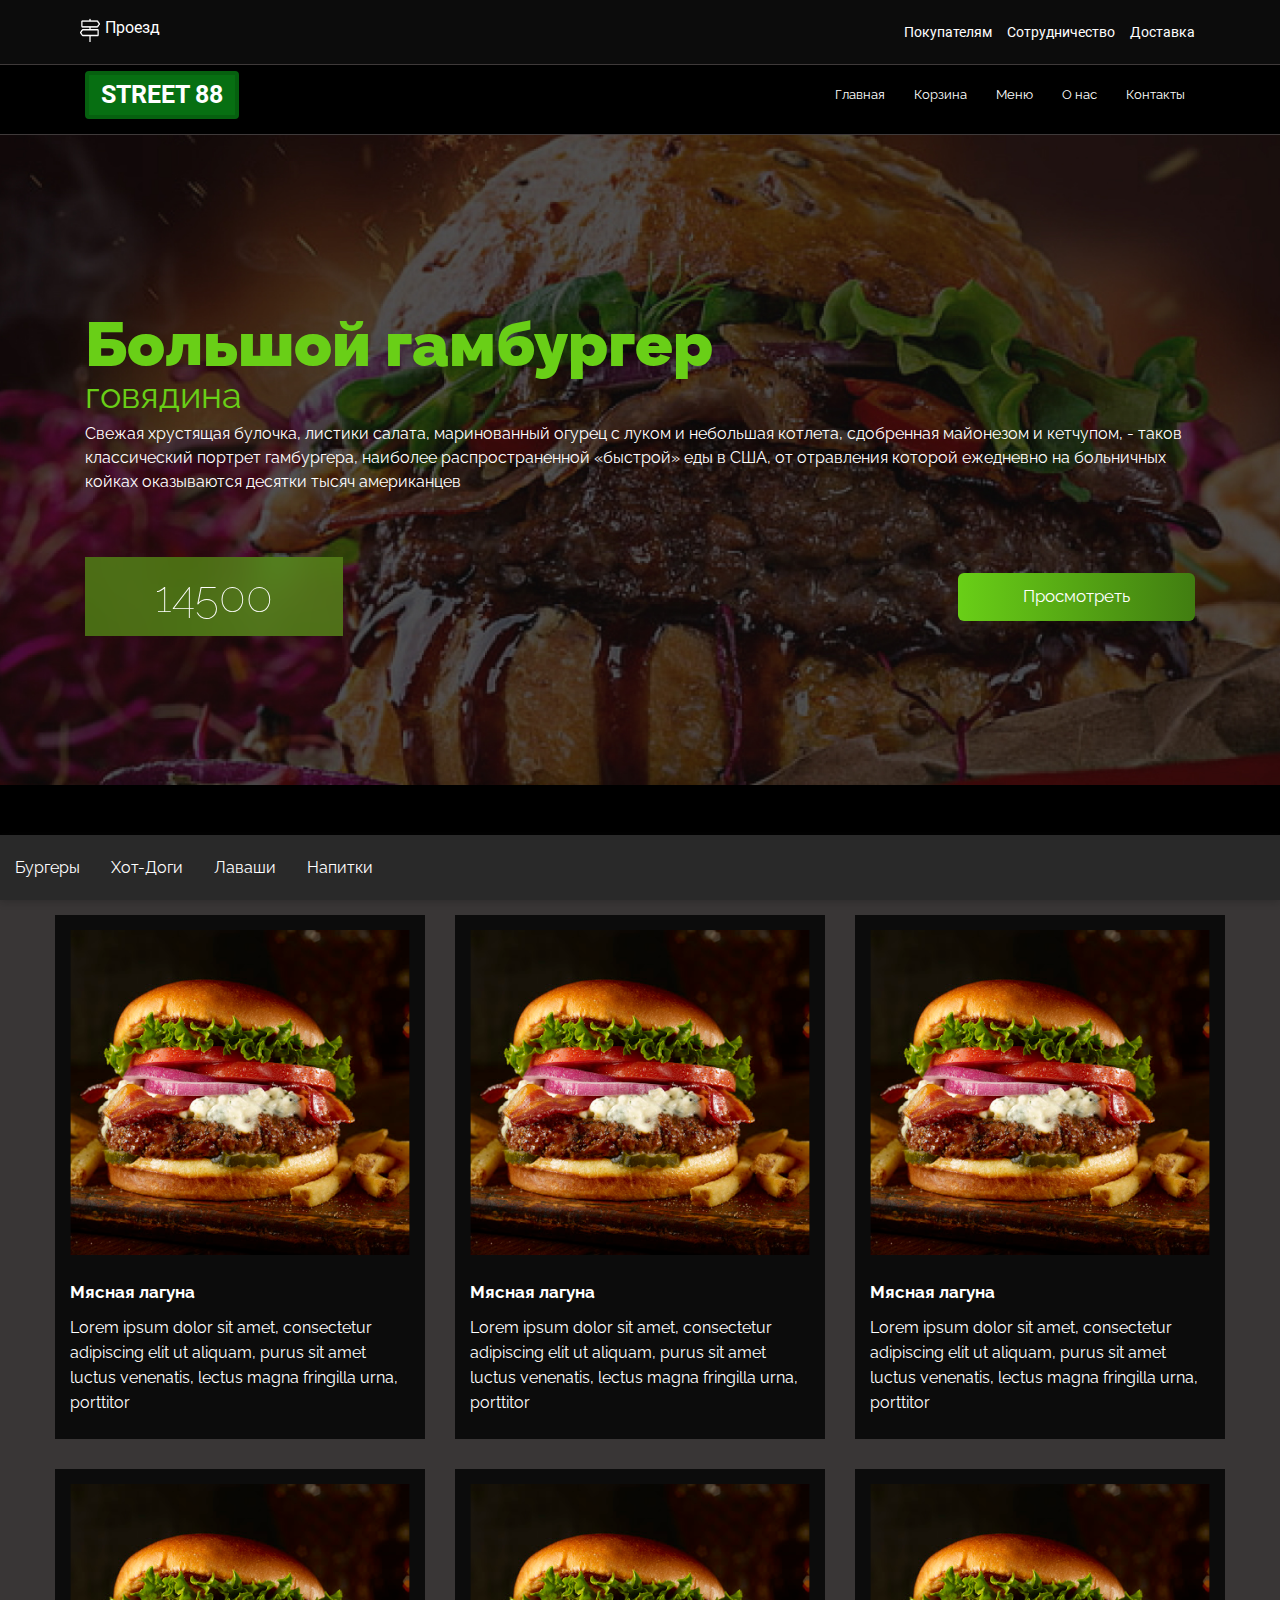
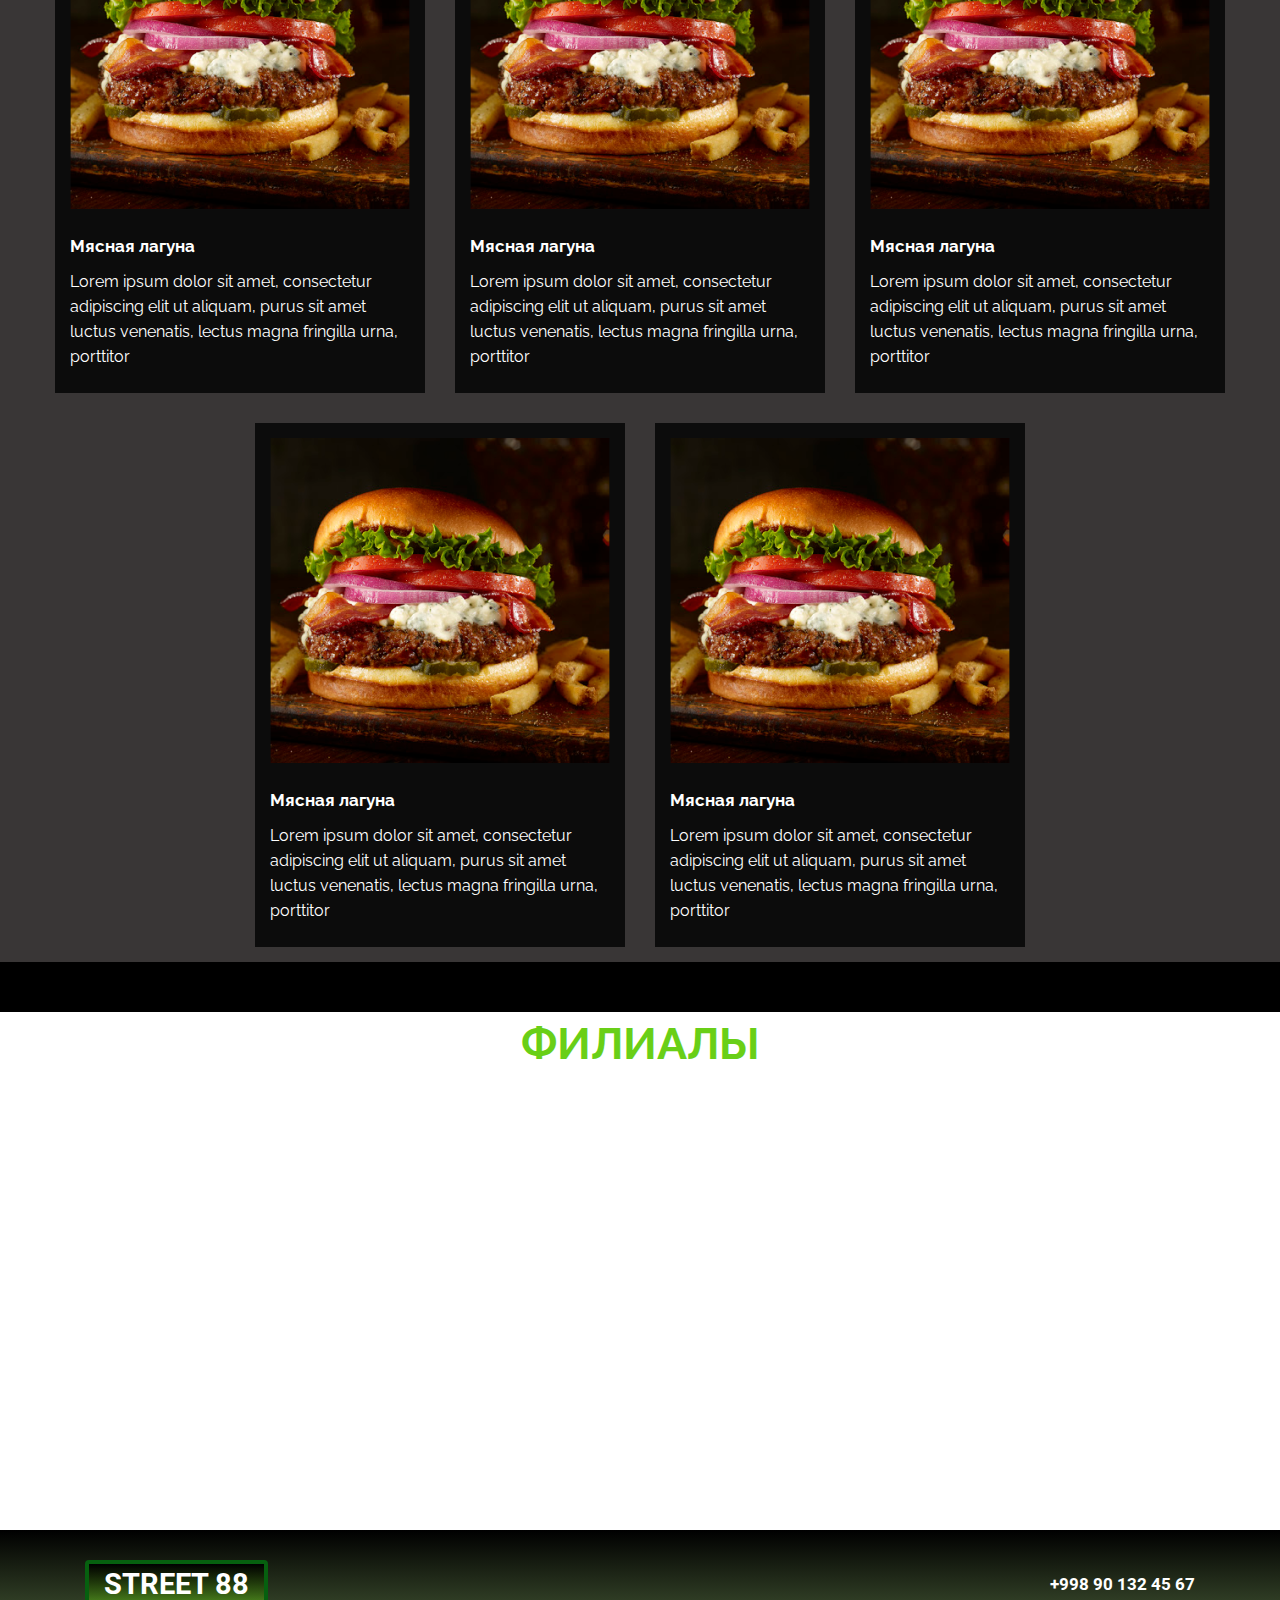
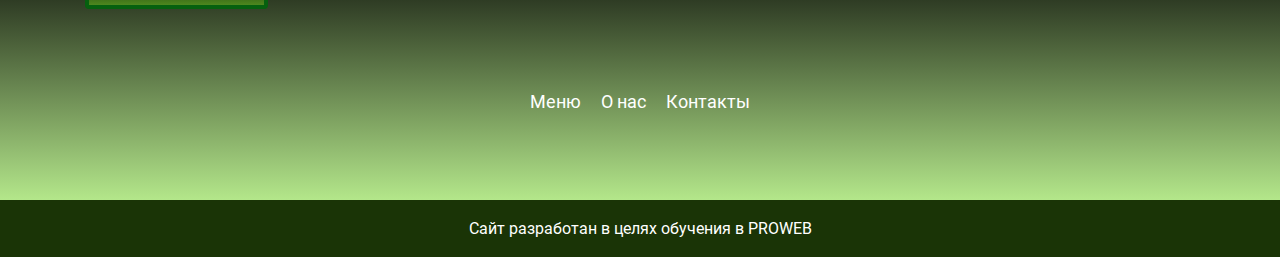
<file: index.html>
<!DOCTYPE html>
<html lang="en">
<head>
    <meta charset="UTF-8">
    <meta http-equiv="X-UA-Compatible" content="IE=edge">
    <meta name="viewport" content="width=device-width, initial-scale=1.0">
    <title>street88</title>
    <link rel="stylesheet" href="css/all.min.css">
    <link rel="stylesheet" href="css/style.css">
    <link rel="stylesheet" href="css/media.css">
 
</head>
<body>
    <header>
        <div class="header__top">
            <div class="container">
                <div class="nav">
                    <a href="#" class="header__logo">
                        <img src="img/header__logo.png" alt="">
                        <span>Проезд</span>
                    </a>
                    <ul class="nav__list">
                        <li class="nav__item"><a href="#" class="nav__link">Покупателям</a></li>
                        <li class="nav__item"><a href="#" class="nav__link">Сотрудничество</a></li>
                        <li class="nav__item"><a href="#" class="nav__link">Доставка</a></li>
                    </ul>

                </div>
            </div>
        </div>

        <div class="header__middle">
            <div class="container">
                <nav class="nav2">
                    <a href="#" class="header_middle-img">
                        STREET 88
                    </a>
                    

                    <div class="menu">
                        <div class="menu__item"></div>
                    </div>

                    <input class="menu__checked" type="checkbox">
                    <ul class="nav__list2">
                        <li class="nav__item1"><a href="about.html" class="nav__link1">Главная</a></li>
                        <li class="nav__item1"><a href="#" class="nav__link1">Корзина</a></li>
                        <li class="nav__item1"><a href="#" class="nav__link1">Меню</a></li>
                        <li class="nav__item1"><a href="#" class="nav__link1">О нас</a></li>
                        <li class="nav__item1"><a href="#" class="nav__link1">Контакты</a></li> 
                    </ul>
                </nav>
            </div>
        </div>

        <div class="header__botom">
           
                <div class="container">
                    <div class="header__bottom-content">
                    <h1 class="header__title">Большой гамбургер</h1>
                    <h2 class="header__title2">говядина</h2>
                    <p class="header__text">Свежая хрустящая булочка, листики салата, маринованный огурец с луком и небольшая котлета, сдобренная майонезом и кетчупом, - таков классический портрет гамбургера, наиболее распространенной «быстрой» еды в США, от отравления которой ежедневно на больничных койках оказываются десятки тысяч американцев</p>
                    <div class="header__btns">
                    <a href="#" class="default__btn">14500</a>
                    <a href="#" class="default__btn2">Просмотреть</a>
                </div>
                </div>               
            </div>
        </div>
    </header>
    <main>
        <section class="sect">
                <div class="bargain">
                    <div class="bargain__top">
                        <div class="container2">
                        <nav class="nav3">
                            <ul class="nav__list3">
                                <li class="nav__item"><a href="#" class="nav__link3">Бургеры</a></li>
                                <li class="nav__item"><a href="#" class="nav__link3">Хот-Доги</a></li>
                                <li class="nav__item"><a href="#" class="nav__link3">Лаваши</a></li>
                                <li class="nav__item"><a href="#" class="nav__link3">Напитки</a></li>
                            </ul>
                        </nav>
                    </div>
                    </div>
                    <div class="bargain__bottom">
                        <div class="container2">
                            <div class="gaburger">
                                <div class="gaburger1">
                                    <div class="gamburger__help">
                                        <div class="gamburger__pomosh">
                                            <i class="far fa-cart-plus"></i>
                                        </div>
                                    </div>
                                    <div class="gaburger__inner">
                                        
                                        <h1 class="gaburger__title">Мясная лагуна</h1>
                                        <p class="gaburger__text">Lorem ipsum dolor sit amet, consectetur adipiscing elit ut aliquam, purus sit amet luctus venenatis, lectus magna fringilla urna, porttitor</p>
                                    </div>
                                </div>
                                <div class="gaburger1">
                                    <div class="gamburger__help">
                                        <div class="gamburger__pomosh">
                                            <i class="far fa-cart-plus"></i>
                                        </div>
                                    </div>
                                    <div class="gaburger__inner">
                                        
                                        <h1 class="gaburger__title">Мясная лагуна</h1>
                                        <p class="gaburger__text">Lorem ipsum dolor sit amet, consectetur adipiscing elit ut aliquam, purus sit amet luctus venenatis, lectus magna fringilla urna, porttitor</p>
                                    </div>
                                </div>
                                <div class="gaburger1">
                                    <div class="gamburger__help">
                                        <div class="gamburger__pomosh">
                                            <i class="far fa-cart-plus"></i>
                                        </div>
                                    </div>
                                    <div class="gaburger__inner">
                                        
                                        <h1 class="gaburger__title">Мясная лагуна</h1>
                                        <p class="gaburger__text">Lorem ipsum dolor sit amet, consectetur adipiscing elit ut aliquam, purus sit amet luctus venenatis, lectus magna fringilla urna, porttitor</p>
                                    </div>
                                </div>
                                <div class="gaburger1">
                                    <div class="gamburger__help">
                                        <div class="gamburger__pomosh">
                                            <i class="far fa-cart-plus"></i>
                                        </div>
                                    </div>
                                    <div class="gaburger__inner">
                                        
                                        <h1 class="gaburger__title">Мясная лагуна</h1>
                                        <p class="gaburger__text">Lorem ipsum dolor sit amet, consectetur adipiscing elit ut aliquam, purus sit amet luctus venenatis, lectus magna fringilla urna, porttitor</p>
                                    </div>
                                </div>
                                <div class="gaburger1">
                                    <div class="gamburger__help">
                                        <div class="gamburger__pomosh">
                                            <i class="far fa-cart-plus"></i>
                                        </div>
                                    </div>
                                    <div class="gaburger__inner">
                                        
                                        <h1 class="gaburger__title">Мясная лагуна</h1>
                                        <p class="gaburger__text">Lorem ipsum dolor sit amet, consectetur adipiscing elit ut aliquam, purus sit amet luctus venenatis, lectus magna fringilla urna, porttitor</p>
                                    </div>
                                </div> 
                                 <div class="gaburger1">
                                    <div class="gamburger__help">
                                        <div class="gamburger__pomosh">
                                            <i class="far fa-cart-plus"></i>
                                        </div>
                                    </div>
                                    <div class="gaburger__inner">
                                        
                                        <h1 class="gaburger__title">Мясная лагуна</h1>
                                        <p class="gaburger__text">Lorem ipsum dolor sit amet, consectetur adipiscing elit ut aliquam, purus sit amet luctus venenatis, lectus magna fringilla urna, porttitor</p>
                                    </div>
                                </div>
                                <div class="gaburger1">
                                    <div class="gamburger__help">
                                        <div class="gamburger__pomosh">
                                            <i class="far fa-cart-plus"></i>
                                        </div>
                                    </div>
                                    <div class="gaburger__inner">
                                        
                                        <h1 class="gaburger__title">Мясная лагуна</h1>
                                        <p class="gaburger__text">Lorem ipsum dolor sit amet, consectetur adipiscing elit ut aliquam, purus sit amet luctus venenatis, lectus magna fringilla urna, porttitor</p>
                                    </div>
                                </div>
                                <div class="gaburger1">
                                    <div class="gamburger__help">
                                        <div class="gamburger__pomosh">
                                            <i class="far fa-cart-plus"></i>
                                        </div>
                                    </div>
                                    <div class="gaburger__inner">
                                        
                                        <h1 class="gaburger__title">Мясная лагуна</h1>
                                        <p class="gaburger__text">Lorem ipsum dolor sit amet, consectetur adipiscing elit ut aliquam, purus sit amet luctus venenatis, lectus magna fringilla urna, porttitor</p>
                                    </div>
                                </div>
     
                            </div>
                        </div>
                    </div>
                </div>
        </section>
        <section class="sect2">
            <div class="almost">
                <div class="almost__top">
                    <h1 class="almost__title">
                        ФИЛИАЛЫ
                    </h1>
                </div>
                    <div class="almost__bottom">
                        <iframe src="https://www.google.com/maps/embed?pb=!1m18!1m12!1m3!1d2996.707992207885!2d69.28840151538392!3d41.31521567927082!2m3!1f0!2f0!3f0!3m2!1i1024!2i768!4f13.1!3m3!1m2!1s0x38aef4d376395311%3A0x2f977e6f6b98ad7!2sStreet77!5e0!3m2!1sru!2s!4v1637939246331!5m2!1sru!2s" width="100%" height="450" style="border:0;" allowfullscreen="" loading="lazy"></iframe>
                    </div>
                
            </div>
        </section>
    </main>
       <footer class="footer">
            <div class="aloud__inner">
                <div class="container">
                <div class="aloud__top">
               <a href="#" class="aloud_middle-img2">STREET 88</a>
               <a href="#" class="telefon">+998 90 132 45 67 </a>
            </div>
            <div class="aloud__middle">
                <nav class="nav4">
                    <ul class="nav__list4">
                        <li class="nav__item4"><a href="#" class="nav__link5">Меню</a></li>
                        <li class="nav__item4"><a href="#" class="nav__link5">О нас</a></li>
                        <li class="nav__item4"><a href="#" class="nav__link5">Контакты</a></li>
                    </ul>
                </nav>
            </div>
        </div>
        </div>
            <div class="aloud__bottom">
                <div class="container">
                <p class="aloud__bottom-text">Сайт разработан в целях обучения в PROWEB</p>
            </div>
            </div>
          
        
    </footer>
</body>
</html>
</file>
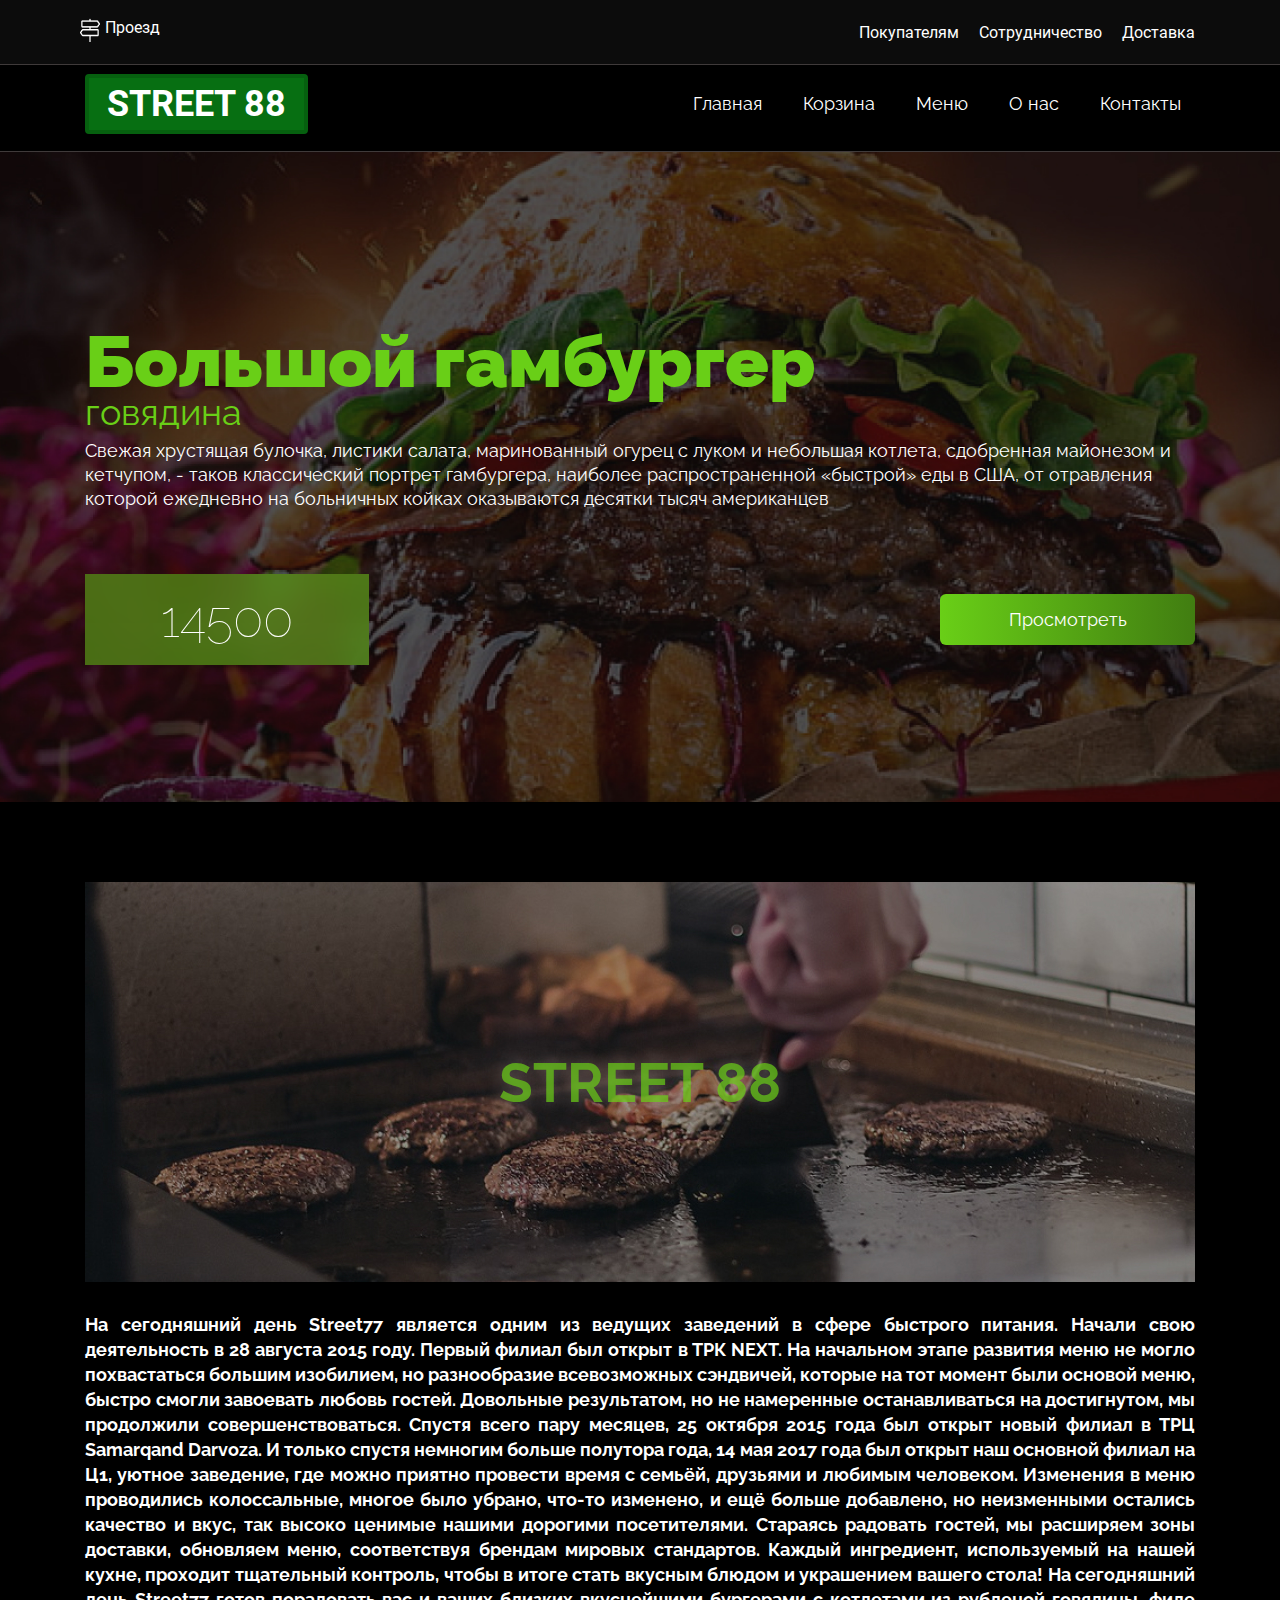
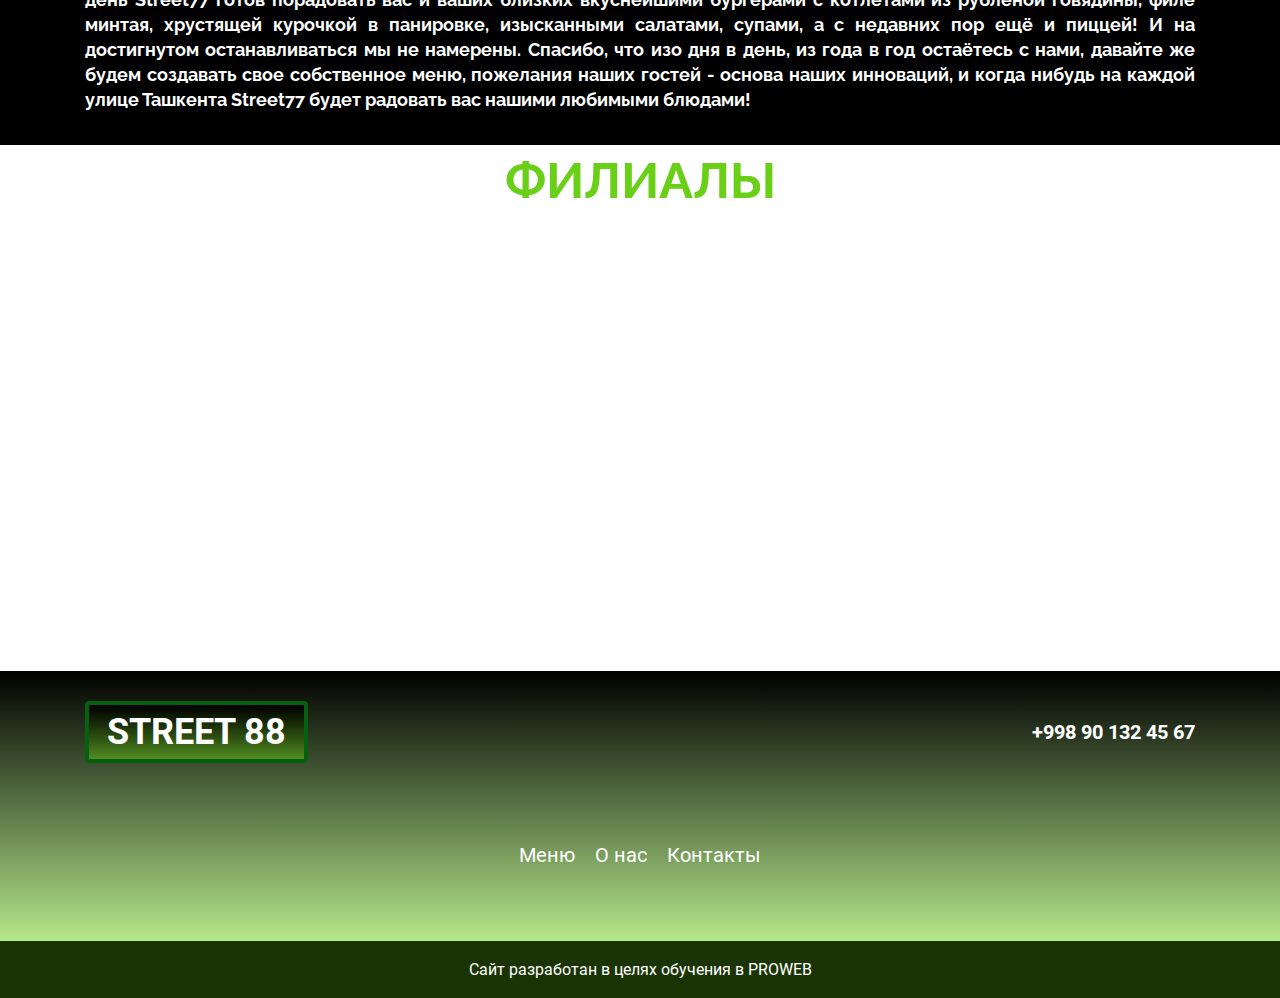
<file: about.html>
<!DOCTYPE html>
<html lang="en">
<head>
    <meta charset="UTF-8">
    <meta http-equiv="X-UA-Compatible" content="IE=edge">
    <meta name="viewport" content="width=device-width, initial-scale=1.0">
    <title>Document</title>
    <link rel="stylesheet" href="css/style.css">
    <link rel="stylesheet" href="css/all.min.css">
</head>
<body>
    <header>
        <div class="header__top">
            <div class="container">
                <div class="nav">
                    <a href="#" class="header__logo">
                        <img src="img/header__logo.png" alt="">
                        <span>Проезд</span>
                    </a>
                    <ul class="nav__list">
                        <li class="nav__item"><a href="#" class="nav__link">Покупателям</a></li>
                        <li class="nav__item"><a href="#" class="nav__link">Сотрудничество</a></li>
                        <li class="nav__item"><a href="#" class="nav__link">Доставка</a></li>
                    </ul>

                </div>
            </div>
        </div>

        <div class="header__middle">
            <div class="container">
                <nav class="nav2">
                    <a href="#" class="header_middle-img">
                        STREET 88
                    </a>
                    <ul class="nav__list2">
                        <li class="nav__item1"><a href="#" class="nav__link1">Главная</a></li>
                        <li class="nav__item1"><a href="#" class="nav__link1">Корзина</a></li>
                        <li class="nav__item1"><a href="#" class="nav__link1">Меню</a></li>
                        <li class="nav__item1"><a href="index.html" class="nav__link1">О нас</a></li>
                        <li class="nav__item1"><a href="#" class="nav__link1">Контакты</a></li> 
                    </ul>
                </nav>
            </div>
        </div>

        <div class="header__botom">
           
                <div class="container">
                    <div class="header__bottom-content">
                    <h1 class="header__title">Большой гамбургер</h1>
                    <h2 class="header__title2">говядина</h2>
                    <p class="header__text">Свежая хрустящая булочка, листики салата, маринованный огурец с луком и небольшая котлета, сдобренная майонезом и кетчупом, - таков классический портрет гамбургера, наиболее распространенной «быстрой» еды в США, от отравления которой ежедневно на больничных койках оказываются десятки тысяч американцев</p>
                    <div class="header__btns">
                    <a href="#" class="default__btn">14500</a>
                    <a href="#" class="default__btn2">Просмотреть</a>
                </div>
                </div>               
            </div>
        </div>
    </header>
    <main>
        <section class="sect10">
            <div class="container">
                <div class="addition">
                    <div class="addition__top">
                        <h2 class="addition__title">STREET 88</h2>
                    </div>
                    <div class="addition__bottom">
                        <p class="addidion__text">На сегодняшний день Street77 является одним из ведущих заведений в сфере быстрого питания. Начали свою деятельность в 28 августа 2015 году. Первый филиал был открыт в ТРК NEXT. На начальном этапе развития  меню не могло похвастаться большим изобилием, но  разнообразие всевозможных сэндвичей, которые на тот момент были основой меню, быстро смогли завоевать любовь гостей. Довольные результатом, но не намеренные останавливаться на достигнутом, мы продолжили совершенствоваться. Спустя всего пару месяцев, 25 октября 2015 года был открыт новый филиал в ТРЦ Samarqand Darvoza. И только спустя немногим больше полутора года, 14 мая 2017 года был открыт наш основной филиал на Ц1, уютное заведение, где можно приятно провести время с семьёй, друзьями и любимым человеком. Изменения в меню проводились колоссальные, многое было убрано, что-то изменено, и ещё больше добавлено, но неизменными остались качество и вкус, так высоко ценимые нашими дорогими посетителями. Стараясь радовать гостей, мы расширяем зоны доставки, обновляем меню, соответствуя брендам мировых стандартов. Каждый ингредиент, используемый на нашей кухне, проходит тщательный контроль, чтобы в итоге стать вкусным блюдом и украшением вашего стола! На сегодняшний день Street77 готов порадовать вас и ваших близких вкуснейшими бургерами с котлетами из рубленой говядины, филе минтая, хрустящей курочкой в панировке, изысканными салатами, супами, а с недавних пор ещё и пиццей! И на достигнутом останавливаться мы не намерены. Спасибо, что изо дня в день, из года в год остаётесь с нами, давайте же будем создавать свое собственное меню, пожелания наших гостей - основа наших инноваций, и когда нибудь на каждой улице Ташкента Street77 будет радовать вас нашими любимыми блюдами!</p>
                    </div>
                </div>
            </div>
        </section>
        <section class="sect2">
            <div class="almost">
                <div class="almost__top">
                    <h1 class="almost__title">
                        ФИЛИАЛЫ
                    </h1>
                </div>
                    <div class="almost__bottom">
                        <iframe src="https://www.google.com/maps/embed?pb=!1m18!1m12!1m3!1d2996.707992207885!2d69.28840151538392!3d41.31521567927082!2m3!1f0!2f0!3f0!3m2!1i1024!2i768!4f13.1!3m3!1m2!1s0x38aef4d376395311%3A0x2f977e6f6b98ad7!2sStreet77!5e0!3m2!1sru!2s!4v1637939246331!5m2!1sru!2s" width="100%" height="450" style="border:0;" allowfullscreen="" loading="lazy"></iframe>
                    </div>
                
            </div>
        </section>
    </main>
    <footer class="footer">
        <div class="aloud__inner">
            <div class="container">
            <div class="aloud__top">
           <a href="#" class="aloud_middle-img2">STREET 88</a>
           <a href="#" class="telefon">+998 90 132 45 67 </a>
        </div>
        <div class="aloud__middle">
            <nav class="nav4">
                <ul class="nav__list4">
                    <li class="nav__item4"><a href="#" class="nav__link5">Меню</a></li>
                    <li class="nav__item4"><a href="#" class="nav__link5">О нас</a></li>
                    <li class="nav__item4"><a href="#" class="nav__link5">Контакты</a></li>
                </ul>
            </nav>
        </div>
    </div>
    </div>
        <div class="aloud__bottom">
            <div class="container">
            <p class="aloud__bottom-text">Сайт разработан в целях обучения в PROWEB</p>
        </div>
        </div>
      
    
</footer>
</body>
</html>
</file>
<file: css/style.css>
@import url(font.css);

:root {
    --RR: "Roboto-Regular", sans-serif;
    --RB: "Roboto-Bold", sans-serif;
    --RTH: "Raleway-Thin", sans-serif;
    --RAR: "Raleway-Regular", sans-serif;
    --RAB: "Raleway-Bold", sans-serif;
    --RABL: "Raleway-Black", sans-serif;
}

* {
    padding: 0;
    margin: 0;
    box-sizing: border-box;
}

a {
    text-decoration: none;
}

ul,
ol {
    list-style: none;
}

.container {
    max-width: 1140px;
    width: 100%;
    margin: 0 auto;
    padding: 0 15px;
}

.container2 {
    max-width: 1580px;
    width: 100%;
    margin: 0 auto;
    padding: 0 15px;
}

.header__top {
    background: #0C0C0C;
}

.nav {
    display: flex;
    justify-content: space-between;
    align-items: center;
    padding: 18px 0;
}

.header__logo>img {
    position: relative;
    right: 5px;
}

.header__logo>span {
    font-family: var(--RR);
    font-size: 16px;
    line-height: 19px;
    color: #FFFFFF;
    position: absolute;

}

.nav__list {
    display: flex;
    gap: 20px;
}

.nav__link {
    font-family: var(--RR);
    font-size: 16px;
    line-height: 19px;
    text-align: right;
    color: #FFFFFF;
}

.header__middle {
    background: #000;
    border: 1px rgba(125, 115, 115, 0.5) solid;
    border-right: transparent;
    border-left: transparent;
}

.nav2 {
    display: flex;
    justify-content: space-between;
    align-items: center;
    padding: 6px 0 15px 0;
}

.header_middle-img {
    font-family: var(--RB);
    font-size: 36px;
    line-height: 30px;
    text-align: center;
    color: #FFFFFF;
    background: rgba(10, 148, 24, 0.75);
    border: 4px solid #06600F;
    box-sizing: border-box;
    border-radius: 4px;
    padding: 11px 18px;
}
.menu{
    width: 30px;
    height: 30px;
    position: absolute;
    right: 10px;
    display: none;
    align-items: center;
}
.menu__item{
    display: block;
    width: 100%;
    height: 2px;
    background-color: #FFFFFF;
}
.menu__item::before, .menu__item::after{
    content: '';
    position: absolute;
    width: 100%;
    height: 2px;
    background-color: #FFFFFF;
}
.menu__item::before{
    top: 6px;
}
.menu__item::after{
    bottom: 6px;
}
.menu__checked{
    width: 30px;
    height: 30px;
    position: absolute;
    right: 10px;
    opacity: 0;
}
.menu__checked:checked + .nav__list2{
    transform: translateX(0);
}
.nav__list2 {
    display: flex;
    gap: 13px;
    position: relative;
}

.nav__link1 {
    font-family: var(--RAR);
    font-size: 18px;
    line-height: 21px;
    color: #FFFFFF;
    display: inline-block;
    padding: 22px 14px;
    transition: .3s;
}

.nav__link1:hover {
    background: rgba(105, 207, 23, 0.75);
}

.header__botom {
    background: url(../img/backround.img.jpg) no-repeat center/cover;
    height: 700px;
    border-bottom: 50px #000 solid;
}

.header__bottom-content {
    padding-top: 167px;
}

.header__title {
    font-family: var(--RABL);
    font-size: 72px;
    line-height: 85px;
    color: #69CF17;
}

.header__title2 {
    font-family: var(--RAR);
    font-weight: 400;
    font-size: 36px;
    line-height: 17px;
    color: #69CF17;
}

.header__text {
    font-family: var(--RAR);
    font-size: 18px;
    line-height: 24px;
    color: #FFFFFF;
    margin: 18px 0 63px 0;
}

.header__btns {
    display: flex;
    justify-content: space-between;
    align-items: center;
}

.default__btn {
    font-family: var(--RTH);
    font-size: 50px;
    line-height: 25px;
    color: #FFFFFF;
    padding: 33px 76px;
    background: rgba(105, 207, 23, 0.5);
    backdrop-filter: blur(18px);
}

.default__btn2 {
    font-family: var(--RAR);
    font-size: 18px;
    line-height: 21px;
    color: #FFFFFF;
    width: 255px;
    height: 51px;
    left: 1100px;
    top: 568px;
    display: flex;

    align-items: center;
    justify-content: center;
    background: linear-gradient(90deg, #69CF17 0%, #417D11 100%);
    border-radius: 6px;
}

.bargain__top {
    background: #292929;
    box-shadow: 0px 1px 8px rgba(17, 17, 17, 0.3);
    margin-bottom: 15px;
}

.nav__list3 {
    display: flex;
    align-items: center;
    gap: 31px;
    height: 65px;
}

.nav__link3 {
    font-family: var(--RAR);
    font-size: 18px;
    line-height: 24px;
    color: #FFFFFF;
    transition: .3s;
    padding-bottom: 19px;
}

.nav__link3:hover {
    border-bottom: #FFFFFF 2px solid;

}

.bargain {
    background: #393636;
    padding-bottom: 15px;
    border-bottom: 50px #000 solid;

}

.gaburger1 {
    max-width: 370px;
    background-color: #0C0C0C;
    display: flex;
    flex-direction: column;
    gap: 30px;
    padding: 15px;
    width: 370px;
    height: 524px;
}

.gaburger {
    display: flex;
    flex-wrap: wrap;
    justify-content: center;
    gap: 30px;
}

.gaburger__title {
    font-family: var(--RAB);
    font-size: 19px;
    line-height: 15px;
    color: #FFFFFF;
    margin-bottom: 15px;
}

.gaburger__text {
    font-family: var(--RAR);
    font-size: 19px;
    line-height: 25px;
    color: #FFFFFF;
}

.gamburger__help {
    background: url(../img/img.png);
    background-position: center;
    background-repeat: no-repeat;
    background-size: cover;
    position: relative;
}

.gamburger__pomosh {
    width: 338.73px;
    height: 325px;
    transition: .3s;
}

.gamburger__pomosh:hover {
    background: rgba(105, 207, 23, 0.9);
}

.gamburger__pomosh>i {
    font-size: 62px;
    position: absolute;
    top: 50%;
    left: 50%;
    color: transparent;
    transform: translateX(-50%) translateY(-50%);
}

.gamburger__pomosh:hover>i {
    color: #FFFFFF;
}

.almost__top {
    max-width: 1600px;
    width: 100%;
    background: #FFFFFF;
    text-align: center;
}

.almost__title {
    font-family: var(--RAB);
    font-size: 50px;
    line-height: 40px;
    color: #69CF17;
    padding: 16px;
}

.aloud__inner {
    width: 100%;
    height: 270px;
    background: linear-gradient(180deg, #000000 0%, rgba(105, 207, 23, 0.5) 100%);
}

.aloud__top {
    display: flex;
    justify-content: space-between;
    align-items: center;
    padding-top: 30px;
}

.aloud_middle-img2 {
    background: linear-gradient(180deg, #000000 0%, rgba(105, 207, 23, 0.5) 100%);
    font-family: var(--RB);
    font-size: 36px;
    line-height: 30px;
    color: #FFFFFF;
    padding: 12px 18px;
    border: 4px solid #06600F;
    box-sizing: border-box;
    border-radius: 4px;
}

.telefon {
    font-family: var(--RB);
    font-size: 20px;
    line-height: 23px;
    color: #FFFFFF;
}

.aloud__middle {
    margin-top: 81px;
}

.nav__list4 {
    display: flex;
    gap: 20px;
    justify-content: center;
}

.nav__link5 {
    font-family: var(--RR);
    font-size: 20px;
    line-height: 23px;
    color: #FFFFFF;
}

.aloud__bottom {
    background-color: #1A3406;
    height: 57px;
}

.aloud__bottom-text {
    font-family: var(--RR);
    font-size: 16px;
    line-height: 19px;
    text-align: center;
    color: #FFFFFF;
    padding-top: 19px;
}

.sect10 {
    padding-top: 30px;
    background-color: #000;
}

.addition__top {
    background: url(../img/backround2.jpg) no-repeat center/cover;
    width: 1110px;
    height: 400px;
    display: flex;
    align-items: center;
    justify-content: center;
    margin-bottom: 30px;
}

.addition__title {
    font-family: var(--RAB);
    font-size: 55px;
    line-height: 65px;
    color: rgba(105, 207, 23, 0.7);
    text-shadow: 0px 0px 15px rgba(191, 171, 171, 0.4);
}
.addition__bottom{
    padding-bottom: 30px;
}
.addidion__text {
    font-family: var(--RAB);
    font-size: 18px;
    line-height: 25px;
    color: #FFFFFF;
    text-align: justify;
    height: 403px;
}
.gaburger::-webkit-scrollbar{
    background-color:  blue;
    height: 4px;
}
.gaburger::-webkit-scrollbar-thumb{
    background-color: chartreuse ;
}
</file>
<file: css/media.css>
/* @media(max-width:1920px){} */
@media(max-width:1680px) {
    .header__title {
        font-size: 68px;
    }
}

@media(max-width:1600px) {}

@media(max-width:1536px) {
    .nav__list {
        gap: 15px;
    }

    .nav__list2 {
        gap: 9px;
    }
}

@media(max-width:1440px) {
    .header_middle-img {
        font-size: 25px;
        line-height: 22px;
        padding: 9px 12px;
    }

    .nav__link1 {
        font-size: 13px;
        line-height: 14px;
        padding: 13px 10px;
    }

    .nav__link {
        font-size: 14px;
        line-height: 16px;
    }

    .header__title {
        font-size: 62px;
    }

    .header__text {
        font-size: 16px;
    }

    .default__btn {
        font-size: 44px;
        line-height: 25px;
        padding: 27px 70px;
    }

    .default__btn2 {
        font-size: 17px;
        line-height: 21px;
        width: 237px;
        height: 48px;
    }

    .nav__link3 {
        font-size: 16px;
        line-height: 18px;
        padding-bottom: 14px;
    }

    .gaburger__title {
        font-size: 17px;
    }

    .gaburger__text {
        font-size: 16px;
    }

    .gaburger__text {
        max-width: 340px;
    }

    .almost__title {
        font-size: 48px;
        line-height: 44px;
        padding: 14px;
    }
}

@media(max-width:1367px) {
    .almost__title {
        font-size: 44px;
        line-height: 40px;
        padding: 12px;
    }

    .aloud_middle-img2 {
        font-size: 29px;
        line-height: 25px;
        padding: 8px 15px;
    }

    .telefon {
        font-size: 17px;
    }

    .nav__link5 {
        font-size: 18px;
    }


}

@media(max-width:1280px) {}

@media(max-width:1080px) {

    .header_middle-img {
        font-size: 22px;
        line-height: 22px;
        padding: 8px 12px;
    }

    .header__logo>span {
        font-size: 11px;
    }

    .header__title {
        font-size: 55px;
    }

    .header__title2 {
        font-size: 30px;
    }

    .nav__link3 {
        font-size: 13px;
    }

    .almost__title {
        font-size: 39px;
    }

    .nav__link5 {
        font-size: 14px;
    }

    .aloud__bottom-text {
        font-size: 14px;
        line-height: 24px;
    }
}

@media(max-width:1024px) {}

@media(max-width:992px) {
    .nav__link {
        font-size: 13px;
    }

    .nav__link1 {
        font-size: 11px;
        line-height: 7px;
        padding: 14px 12px;
    }

    .header_middle-img {
        font-size: 19px;
        line-height: 23px;
    }

    .header__title {
        font-size: 52px;
    }

    .default__btn {
        font-size: 37px;
        line-height: 20px;
        padding: 23px 55px;
    }

    .default__btn2 {
        font-size: 15px;
        width: 213px;
        height: 41px;
    }

    .gaburger__title {
        font-size: 15px;
    }

    .gaburger__text {
        font-size: 14px;
    }

}

@media(max-width:991px) {}

@media(max-width:800px) {
    .aloud_middle-img2 {
        font-size: 26px;
        line-height: 21px;
        padding: 8px 13px;
    }

    .telefon {
        font-size: 14px;
    }
}

@media(max-width:768px) {
    .header_middle-img {
        font-size: 17px;
        line-height: 19px;
    }

    .header__title {
        font-size: 49px;
    }

    .header__title2 {
        font-size: 27px;
    }

    .header__text {
        font-size: 14px;
    }

    .gaburger {
        flex-wrap: nowrap;
        overflow-x: auto;
    }
}

@media(max-width:767px) {}

@media(max-width:736px) {
    .default__btn {
        font-size: 31px;
        line-height: 13px;
        padding: 23px 52px;
    }

    .default__btn2 {
        font-size: 14px;
        width: 196px;
        height: 38px;
    }
}

@media(max-width:734px) {}

@media(max-width:684px) {
    .gaburger1 {
        max-width: 290px;
        height: 495px;
    }

    .gamburger__pomosh {
        width: 290px;
        height: 267px;
        transition: .3s;
    }

    .header__logo>span {
        font-size: 10px;
    }

    .nav__link {
        font-size: 12px;
    }

    .header_middle-img {
        line-height: 15px;
    }

    .header__text {
        font-size: 13px;
    }

    .nav__link3 {
        font-size: 11px;
    }

    .gaburger {
        flex-wrap: nowrap;
        overflow-x: auto;
    }
}

@media(max-width:667px) {
    .gaburger__text {
        font-size: 12px;
    }

    .gaburger {
        flex-wrap: nowrap;
        overflow-x: auto;
    }

    .aloud__inner {
        height: 200px;
    }

    .aloud__middle {
        margin-top: 62px;
    }

    .gaburger1 {
        max-width: 280px;
        height: 485px;
    }

    .gamburger__pomosh {
        width: 250px;
        height: 255px;
        transition: .3s;
    }
}

@media(max-width:640px) {
    .nav__list2 {
        position: fixed;
        left: 0;
        top: 0;
        z-index: 999;
        bottom: 0;
        display: flex;
        flex-direction: column;
        align-items: center;
        background: rgba(8, 8, 8, 0.9);
        padding-top: 20%;
        width: 50%;
        transform: translateX(-100%);
        transition: .5s;
    }
    .nav__link1 {
        font-size: 17px;
        line-height: 19px;
        opacity: 0.8;
    }    
    .nav__link1:hover {
        color: #00fa4b;
        background-color: transparent;
    }
    .menu{
        display: flex;
    }
}

@media(max-width:600px) {
    .nav__list2 {
        gap: 4px;
    }

    .nav__link1 {
        padding: 13px 10px;
    }

    .header__title {
        font-size: 45px;
    }

    .header__title2 {
        font-size: 25px;
        line-height: 4px;
    }

    .gaburger1 {
        max-width: 280px;
        height: 475px;
    }

    .gamburger__pomosh {
        width: 250px;
        height: 235px;
        transition: .3s;
    }

    .almost__title {
        font-size: 32px;
        padding: 7px;
    }

    .aloud_middle-img2 {
        font-size: 23px;
        line-height: 18px;
        padding: 8px 11px;
    }

    .telefon {
        font-size: 12px;
    }

    .nav__link5 {
        font-size: 13px;
    }

    .aloud__bottom-text {
        font-size: 12px;
        line-height: 19px;
    }

    .aloud__inner {
        height: 198px;
    }

    .aloud__middle {
        margin-top: 49px;
    }
}

@media(max-width:575px) {
    .header__text {
        font-size: 11px;
    }

    .gaburger1 {
        max-width: 260px;
        height: 455px;
    }

    .gamburger__pomosh {
        width: 230px;
        height: 225px;
        transition: .3s;
    }

    .almost__title {
        font-size: 29px;
        padding: 4px;
    }

    .aloud_middle-img2 {
        font-size: 20px;
        line-height: 14px;
        padding: 8px 9px;
    }

   
}

@media(max-width:540px) {
    .nav__link {
        font-size: 11px;
    }

    .nav__link1 {
        font-size: 10px;
        line-height: 5px;
        padding: 14px 12px;
    }

    .nav__link3 {
        font-size: 10px;
    }

    .header_middle-img {
        font-size: 13px;
        line-height: 12px;
    }

    .header__title {
        font-size: 38px;
    }

    .header__title2 {
        font-size: 22px;
        line-height: 0px;
    }

    .default__btn {
        font-size: 24px;
        line-height: 9px;
        padding: 23px 44px;
    }

    .default__btn2 {
        font-size: 11px;
        width: 158px;
        height: 35px;
    }

    .header__btns {
        margin-top: 46px;
    }

    .header__botom {
        height: 579px;
    }

    .gaburger1 {
        max-width: 250px;
        height: 435px;
    }

    .gamburger__pomosh {
        width: 220px;
        height: 205px;
    }
}

@media(max-width:427px) {

    .gamburger__pomosh>i {
        font-size: 30px;
    }

    .nav__list3 {
        gap: 20px;
    }

    .header__bottom-content {
        padding-top: 135px;
    }

    .nav__link {
        font-size: 9px;
    }

    .header__logo>span {
        font-size: 8px;
    }

    .header__logo>img {
        width: 15px;
        height: 15px;
    }

    .header_middle-img {
        font-size: 11px;
        padding: 7px 9px;
    }

    .nav__link1 {
        font-size: 8px;
        line-height: 2px;
        padding: 14px 7px;
    }

    .header__title {
        font-size: 32px;
    }

    .header__title2 {
        font-size: 20px;
        line-height: 0px;
    }

    .header__text {
        font-size: 9px;
    }

    .default__btn {
        font-size: 19px;
        line-height: 0px;
        padding: 23px 39px;
    }

    .default__btn2 {
        font-size: 10px;
        width: 127px;
        height: 33px;
    }

    .nav__link3 {
        font-size: 9px;
    }

    .nav__list3 {
        height: 33px;
    }

    .gaburger1 {
        max-width: 165px;
        height: 379px;
    }

    .gamburger__pomosh {
        width: 135px;
        height: 153px;
    }

    .almost__title {
        font-size: 24px;
        padding: 3px;
    }

    .gaburger__title {
        font-size: 11px;
    }

    .gaburger__text {
        font-size: 11px;
    }

    .aloud_middle-img2 {
        font-size: 15px;
        line-height: 8px;
    }

    .telefon {
        font-size: 13px;
    }

    .nav__link5 {
        font-size: 11px;
    }

    .aloud__bottom-text {
        font-size: 10px;
        line-height: 16px;
    }

    .aloud__inner {
        height: 157px;
    }
}

@media(max-width:414px) {}

@media(max-width:412px) {}

@media(max-width:384px) {
    .nav__list {
        gap: 10px;
    }

    .nav__list2 {
        gap: 3px;
    }

    .nav__link1 {
        font-size: 8px;
        line-height: 2px;
        padding: 14px 5px;
    }

    .nav__list3 {
        gap: 20px;
        ;
    }

    .gaburger1 {
        max-width: 185px;
        height: 309px;
    }

    .gamburger__pomosh {
        width: 136px;
        height: 81px;
    }

    .gaburger__title {
        font-size: 9px;
    }

    .gaburger__text {
        font-size: 10px;
    }

    .gamburger__pomosh>i {
        font-size: 27px;
    }
}

@media(max-width:375px) {}

@media(max-width:360px) {
    .gaburger1 {
        max-width: 155px;
        height: 307px;
    }

    .gamburger__pomosh {
        width: 129px;
    }

    .telefon {
        font-size: 12px;
    }

    .nav__link5 {
        font-size: 10px;
    }

    .aloud__bottom-text {
        font-size: 9px;
        line-height: 14px;
    }
}

@media(max-width:320px) {
    .header__logo>span {
        font-size: 7px;
    }

    .header__logo>img {
        width: 13px;
        height: 13px;
    }

    .nav__link {
        font-size: 7px;
    }

    .header_middle-img {
        font-size: 9px;
    }

    .nav__link1 {
        font-size: 7px;
        line-height: 0px;
        padding: 14px 4px;
    }

    .header__title {
        font-size: 24px;
        line-height: 45px;
    }

    .header__title2 {
        font-size: 16px;
    }

    .header__text {
        font-size: 7px;
        line-height: 14px;

    }

    .header__bottom-content {
        padding-top: 93px;
    }

    .header__botom {
        height: 389px;
    }

    .header__btns {
        margin-top: -40px;
    }

    .default__btn {
        font-size: 13px;
        line-height: 0px;
        padding: 13px 29px;
    }

    .default__btn2 {
        font-size: 7px;
        width: 83px;
        height: 18px;
    }

    .nav__list3 {
        gap: 13px;
    }

    .nav__link3 {
        font-size: 7px;
    }

    .gaburger__text {
        font-size: 7px;
    }

    .gaburger__title {
        font-size: 8px;
    }

    .gaburger1 {
        max-width: 131px;
        height: 286px;
    }

    .gamburger__pomosh {
        width: 101px;
    }

    .gamburger__pomosh>i {
        font-size: 21px;
    }

    .almost__title {
        font-size: 21px;
        padding: 1px;
    }

    .aloud_middle-img2 {
        font-size: 11px;
        line-height: 3px;
    }

    .telefon {
        font-size: 9px;
    }

    .nav__link5 {
        font-size: 8px;
    }

    .nav__list4 {
        gap: 16px;
    }

    .aloud__bottom {
        height: 37px;
        display: flex;
        align-items: center;
    }

    .aloud__bottom-text {
        font-size: 8px;
        padding-top: 5px;
    }

    .aloud__inner {
        height: 155px;
    }
}
</file>
